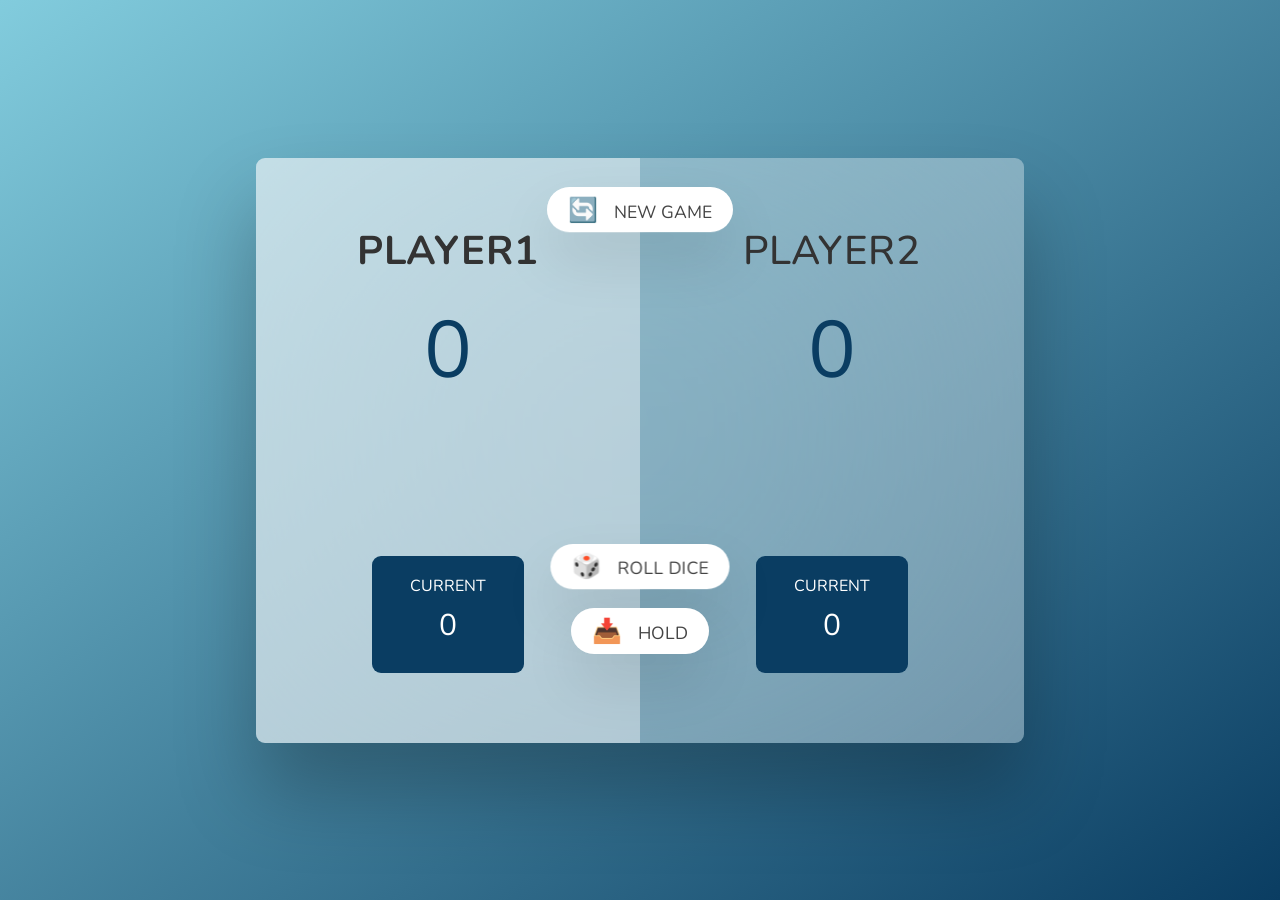
<file: PigGame/index.html>
<!DOCTYPE html>
<html lang="en">
<head>
    <meta charset="UTF-8">
    <meta name="viewport" content="width=device-width, initial-scale=1.0">
    <link rel="stylesheet" href="./bootstrap/css/bootstrap.css">
    <link rel="stylesheet" href="./style.css">     
    <title>Document</title>
</head>

<body>
<div id="game">
    <section class="players player--0 playerActive">
        <h2 class="name name1">player1</h2>
        <p class="score score1"  id="score--0">0</p>
        <div class="current">
            <p class="current-label">current</p>
            <p class="current-score" id="current--0" >0</p>
        </div>
    </section>

        <section class="players player--1">
        <h2 class="name name2">player2</h2>
        <p class="score score2" id="score--1">0</p>
        <div class="current">
            <p class="current-label">current</p>
            <p class="current-score" id="current--1" >0</p>
        </div>
    </section>
      <img src="dice-5.png" class="dice"> 
      <button class="btn btnnew">🔄 New game</button>
      <button class="btn btnroll">🎲 Roll dice</button>
      <button class="btn btnhold">📥 Hold</button>

</div>




    <script src="script.js"></script>
</body>

</html>
</file>
<file: PigGame/style.css>
@import url('https://fonts.googleapis.com/css2?family=Nunito&display=swap');

*{
    margin: 0;
    padding: 0;
    box-sizing: border-box;
}

body{
    font-family: 'Nunito', sans-serif;
    background-image: linear-gradient(to top left, #0a3d62 0%, #82ccdd 100%);
    display: flex;
    justify-content: center;
    align-items: center;
    color: #333;
    height: 100vh;
}
#game{
    box-sizing: border-box;
    box-shadow: 0 3rem 5rem rgba(0, 0, 0, 0.25);
    background-color: rgba(255, 255, 255, 0.35);
    backdrop-filter: blur(200px);
    filter: blur();
    width: 60%;
    height: 65vh;
    border-radius: 9px;
    overflow: hidden;
    display: flex;
}
.players{
    
    display: flex;
    flex-direction: column;
    align-items: center;
    flex: 50%;
    transition: all 0.75s;
    padding: 9%;
}

h2{
    font-size: 2.5rem;
    text-transform: uppercase;
    letter-spacing: 1px;
    margin-bottom: 1rem;
}
.score{
    color: #0a3d62;
    font-size: 80px;
    margin-bottom: auto;
}
.current{
    box-sizing: border-box;
    background-color: #0a3d62;
    color: #fff;   
    border-radius: 9px;
    width: 62%;
    padding: 4%;
    text-align: center;
    transition: all 0.75s;
}
.current-label{
    text-transform: uppercase;  
    margin-bottom:5px;
    margin-top:8px;
}
.current-score{
    font-size: 30px;
}
.btn{
    position: absolute;
    left: 50%;
    cursor: pointer;
    text-transform: uppercase;
    font-weight: 400;
    font-size: 1.1rem;
    padding: 0.5% 2.6%;
    border-radius: 50rem;
    transform: translateX(-50%);
    color: #444;
    background-color: white !important;
    transition: all 0.2s;
    backdrop-filter: blur(10px);
    background-color: rgba(255, 255, 255, 0.6);
    box-shadow: 0 1.75rem 3.5rem rgba(0, 0, 0, 0.1);
}
.btn::first-letter {
    font-size: 1.5rem;
    margin-right: 0.7rem;
}
.btnnew{
    top: 5%;
}
.btnroll{
    top: 66%;
}
.btnhold{
    top: 77%;
}
.dice{
    position: absolute;
    height: 7rem;
    left: 45%;
    top: 30%;
}
.playerwinner {
  background-color: #2f2f2f;
}

.playerwinner .name ,.playerwinner .score {
  font-weight: 600;
  color: #dff9fb;
}

.hidden {
  display: none;
}
.playerActive{
    background-color: rgba(255, 255, 255, 0.4);
}
.playerActive .name{
  font-weight: 700;
}
.playerActive .score{
  font-weight: 400;
}
.playerActive .current {
  opacity: 1;
}
</file>
